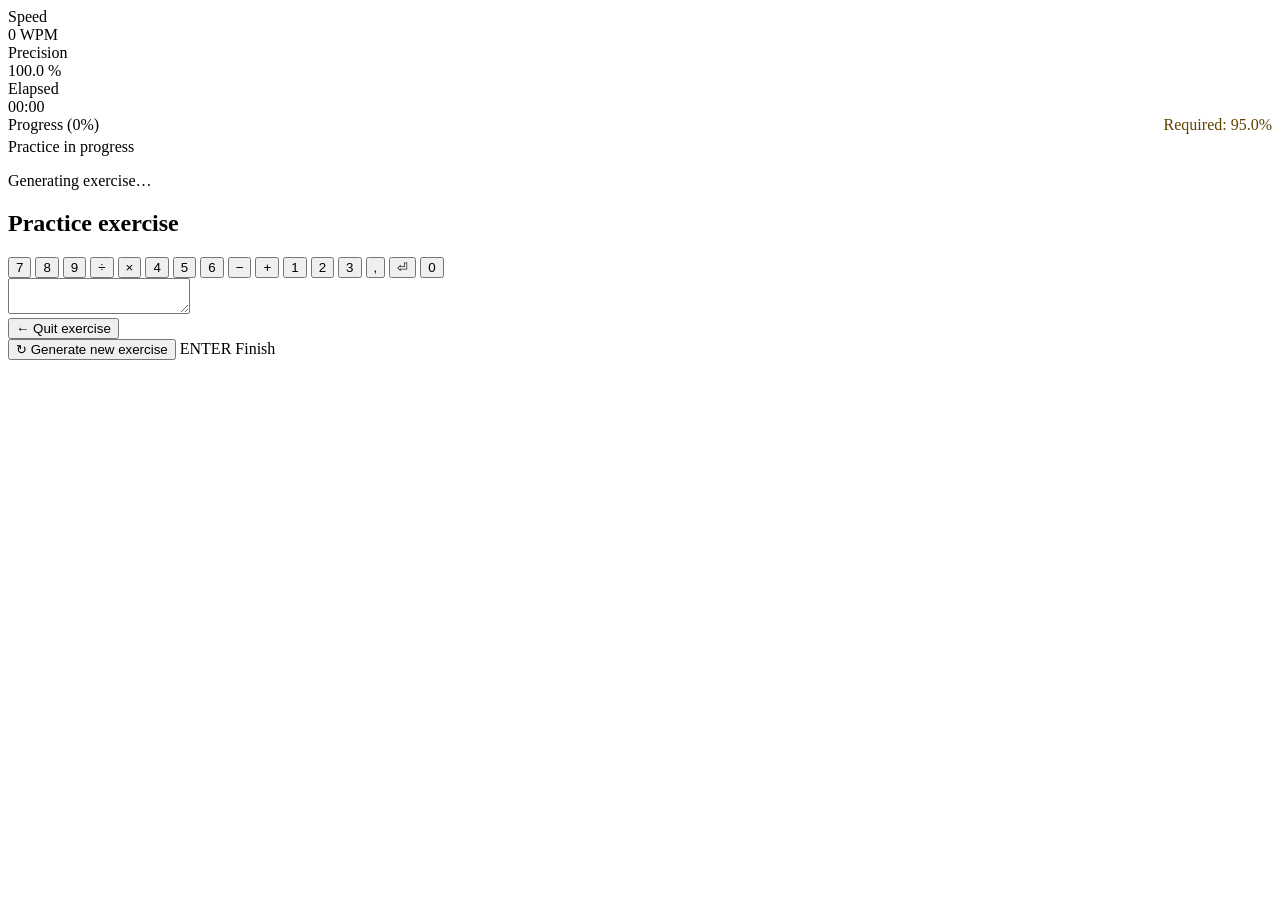
<file: src/main/resources/templates/exercise.html>
<!DOCTYPE html>
<html th:lang="${#locale.toLanguageTag()}" xmlns:th="http://www.thymeleaf.org">
<head>
  <title th:text="#{title.exercise}">TypeShift — Prose Exercise</title>
</head>
<body>
  <section th:fragment="content">
    <!-- Top bureau metric ledger strip (sticky readout) -->
    <aside class="readout-bar" th:attr="aria-label=#{exercise.metrics}">
      <div class="readout-row">
        <div class="readouts">
          <div class="readout">
            <span class="label-caps" style="color: var(--muted)" th:text="#{exercise.speed}">Speed</span>
            <div><span class="val" id="live-wpm">0</span> <span class="unit">WPM</span></div>
          </div>
          <div class="readout">
            <span class="label-caps" style="color: var(--muted)" th:text="#{exercise.precision}">Precision</span>
            <div><span class="val" id="live-acc" style="color: var(--success)">100.0</span> <span class="unit">%</span></div>
          </div>
          <div class="readout">
            <span class="label-caps" style="color: var(--muted)" th:text="#{exercise.elapsed}">Elapsed</span>
            <div><span class="val" id="live-timer">00:00</span></div>
          </div>
          <div class="readout-gauge">
            <div class="label-caps" style="display:flex; justify-content:space-between; margin-bottom:4px">
              <span style="color: var(--muted)"><span th:text="#{exercise.quota}">Progress</span> (<span id="gauge-label">0%</span>)</span>
              <span style="color: #5f4100" th:text="#{exercise.required}">Required: 95.0%</span>
            </div>
            <div class="gauge">
              <div class="gauge-fill" id="gauge-bar" style="width: 0%"></div>
              <div class="gauge-marker" title="Minimum audit certification threshold (95%)"></div>
            </div>
          </div>
        </div>
        <div class="shift-state label-caps" th:text="#{exercise.shiftState(${stageId})}">Practice in progress</div>
      </div>
    </aside>

    <div class="page">
      <!-- Async docket loader: the shell renders instantly; htmx fetches the generated docket so LLM latency never blocks the page. -->
      <div id="exercise-loading" class="docket type-card"
           th:attr="hx-get=@{/exercise/{stageId}/{examKey}/docket(stageId=${stageId},examKey=${examKey})},
                    data-failed=#{exercise.generationFailed},
                    data-retry=#{exercise.retry}"
           hx-trigger="load" hx-target="this" hx-swap="outerHTML">
        <p class="label-caps" th:text="#{exercise.generating}">Generating exercise…</p>
      </div>
    </div>

    <!-- Provider outages surface on the docket request; keep the shell visible and offer a retry. -->
    <script>
      document.addEventListener('htmx:beforeSwap', function (event) {
        var placeholder = event.detail.target;
        if (event.detail.xhr.status < 400 || !placeholder || placeholder.id !== 'exercise-loading') {
          return;
        }
        event.detail.shouldSwap = false;

        var errorCard = document.createElement('div');
        errorCard.id = 'exercise-loading';
        errorCard.className = 'docket type-card';
        errorCard.setAttribute('role', 'alert');
        errorCard.setAttribute('data-failed', placeholder.getAttribute('data-failed'));
        errorCard.setAttribute('data-retry', placeholder.getAttribute('data-retry'));
        errorCard.setAttribute('hx-get', placeholder.getAttribute('hx-get'));
        var message = document.createElement('p');
        message.className = 'label-caps';
        message.textContent = errorCard.getAttribute('data-failed');
        var retry = document.createElement('button');
        retry.className = 'btn';
        retry.type = 'button';
        retry.textContent = errorCard.getAttribute('data-retry');
        retry.setAttribute('hx-get', errorCard.getAttribute('hx-get'));
        retry.setAttribute('hx-trigger', 'click');
        retry.setAttribute('hx-target', '#exercise-loading');
        retry.setAttribute('hx-swap', 'outerHTML');
        errorCard.append(message, retry);
        placeholder.replaceWith(errorCard);
        window.htmx.process(errorCard);
      });
    </script>
  </section>

  <!-- Generated docket fragment: served on GET /exercise/{stageId}/{examKey}/docket -->
  <div th:fragment="docket">
    <!-- Main exercise docket -->
    <div id="typing-docket" class="docket type-card"
         th:attr="data-target=${dataTarget},data-mode=${dataMode},data-expected=${dataExpected}"
         th:classappend="${taskClass != null ? ' docket--' + taskClass : ''}">
      <div class="docket-head">
        <div class="docket-title">
          <div class="docket-title-meta">
            <h2 class="headline-md" id="docket-title" th:text="${docketLabel}">Practice exercise</h2>
          </div>
        </div>
      </div>
      <div id="typing-container">
        <p class="type-pane" id="prose-display" aria-live="off" style="white-space: pre-line"
           th:text="${dataMode == 'numeric' ? dataTarget : ''}"></p>
        <div class="pad-block" th:if="${dataMode == 'numeric'}">
          <div id="practice-pad" class="pad-value" contenteditable="false" aria-live="polite"></div>
          <div id="math-verdict" role="status" hidden></div>
          <!-- Keypad dispatches typepad CustomEvents; the engine owns capture (ADR-006). -->
          <div id="keypad" class="keypad">
            <button type="button" data-code="Numpad7">7</button>
            <button type="button" data-code="Numpad8">8</button>
            <button type="button" data-code="Numpad9">9</button>
            <button type="button" data-code="NumpadDivide">÷</button>
            <button type="button" data-code="NumpadMultiply">×</button>
            <button type="button" data-code="Numpad4">4</button>
            <button type="button" data-code="Numpad5">5</button>
            <button type="button" data-code="Numpad6">6</button>
            <button type="button" data-code="NumpadSubtract">−</button>
            <button type="button" data-code="NumpadAdd">+</button>
            <button type="button" data-code="Numpad1">1</button>
            <button type="button" data-code="Numpad2">2</button>
            <button type="button" data-code="Numpad3">3</button>
            <button type="button" data-code="NumpadDecimal">,</button>
            <button type="button" data-code="NumpadEnter">⏎</button>
            <button type="button" data-code="Numpad0">0</button>
          </div>
        </div>
        <textarea th:unless="${dataMode == 'numeric'}" id="practice-input"
                  th:attr="aria-label=#{exercise.inputLabel}"
                  autocomplete="off" autocorrect="off" autocapitalize="off" spellcheck="false"></textarea>
      </div>
      <div class="docket-foot label-caps">
        <form method="get" action="/stage-map">
          <button class="btn btn-ghost" type="submit">
            <span aria-hidden="true">←</span>
            <span th:text="#{exercise.stageMapReturn}">Quit exercise</span>
          </button>
        </form>
        <button class="btn btn-ghost" type="button" onclick="window.location.reload()">
          <span aria-hidden="true">↻</span>
          <span th:text="#{exercise.newCopy}">Generate new exercise</span>
        </button>
        <span><span class="kbd">ENTER</span> <span th:text="#{exercise.finish}">Finish</span></span>
      </div>
    </div>

  </div>

</body>
</html>
</file>
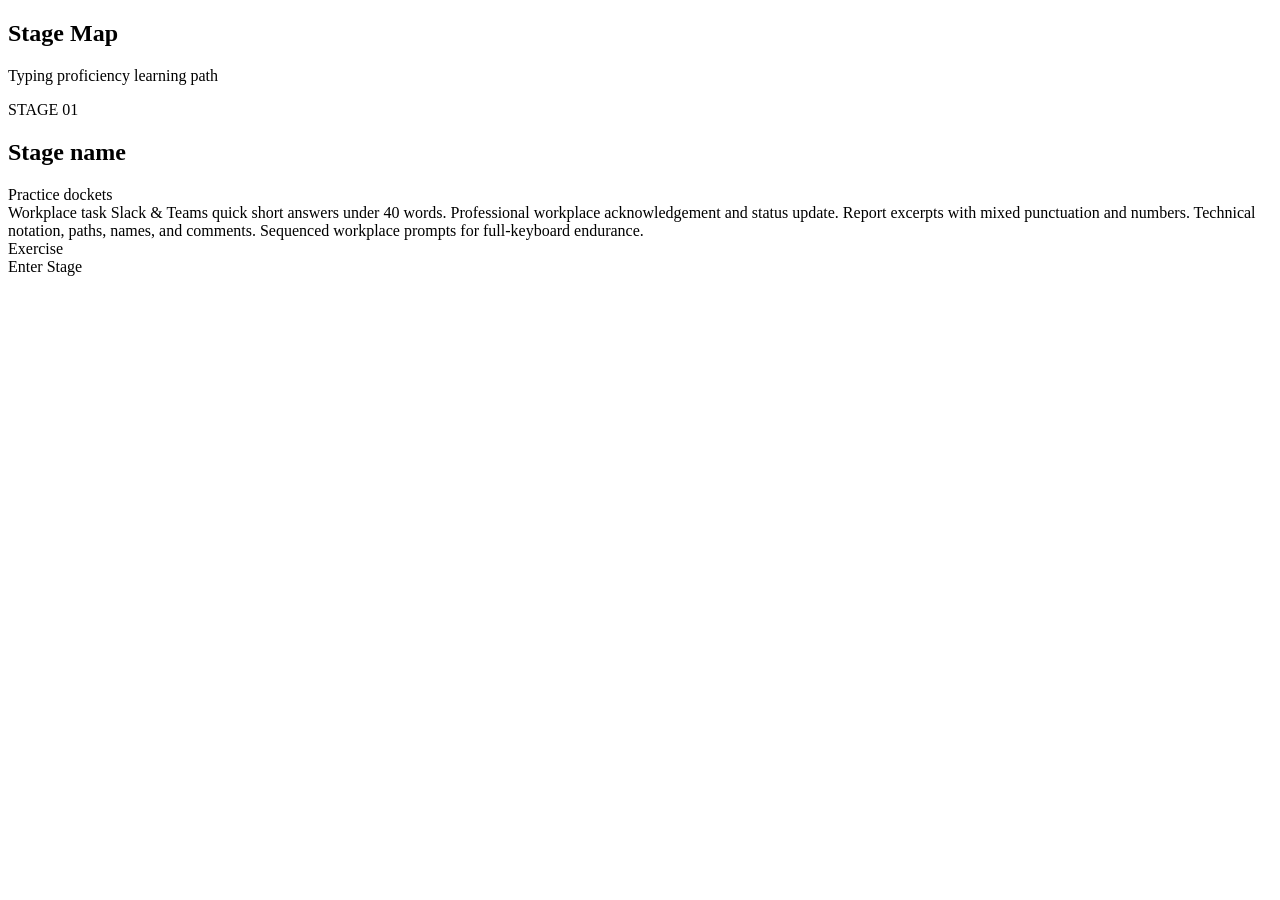
<file: src/main/resources/templates/stage-map.html>
<!DOCTYPE html>
<html th:lang="${#locale.toLanguageTag()}" xmlns:th="http://www.thymeleaf.org">
<head>
  <title th:text="#{title.stageMap}">TypeShift — Stage Map</title>
</head>
<body>
  <section th:fragment="content">
    <div class="page">
      <div class="page-head">
        <div>
          <h1 class="headline-xl" th:text="#{stageMap.heading}">Stage Map</h1>
          <p class="body-lg" th:text="#{stageMap.subtitle}">Typing proficiency learning path</p>
        </div>
      </div>

      <div class="stage-grid">
        <section class="stn" th:each="stageId : ${stageIds}"
                 th:with="stageExercises=${exercisesByStage[__${stageId}__]}"
                 th:classappend="${stageId == 5 ? 'stn--wide' : ''}">
          <div class="stn-head">
            <div class="id">
              <span class="tag tag-ink" th:text="|#{common.stage} ${#numbers.formatInteger(stageId, 2)}|">STAGE 01</span>
              <h2 class="headline-md" th:text="${stageNames[__${stageId}__]}">Stage name</h2>
            </div>
          </div>
          <div class="stn-body">
            <span class="label-caps" th:text="${stageId == 5 ? #messages.msg('stageMap.workplaceDockets') : #messages.msg('stageMap.practiceDockets')}">Practice dockets</span>
            <div class="stn-task-grid" th:if="${stageId == 5}">
              <a class="stn-task" th:each="exercise : ${stageExercises}"
                 th:href="@{/exercise/{stageId}/{examKey}(stageId=${stageId},examKey=${exercise.examKey})}">
                <span class="stn-task-title" th:text="${exercise.label}">Workplace task</span>
                <span class="stn-task-description" th:switch="${exercise.examKey}">
                  <span th:case="'exam-1'" th:text="#{stageMap.taskChatDescription}">Slack &amp; Teams quick short answers under 40 words.</span>
                  <span th:case="'exam-2'" th:text="#{stageMap.taskEmailDescription}">Professional workplace acknowledgement and status update.</span>
                  <span th:case="'exam-3'" th:text="#{stageMap.taskDocumentDescription}">Report excerpts with mixed punctuation and numbers.</span>
                  <span th:case="'exam-4'" th:text="#{stageMap.taskCodeDescription}">Technical notation, paths, names, and comments.</span>
                  <span th:case="'grad'" th:text="#{stageMap.taskEnduranceDescription}">Sequenced workplace prompts for full-keyboard endurance.</span>
                </span>
              </a>
            </div>
            <div class="stn-exercise-list" th:unless="${stageId == 5}">
              <a class="label-caps" th:each="exercise : ${stageExercises}"
                 th:href="@{/exercise/{stageId}/{examKey}(stageId=${stageId},examKey=${exercise.examKey})}"
                 th:text="${exercise.label}">Exercise</a>
            </div>
          </div>
          <footer class="stn-footer">
            <a class="btn" th:href="@{/exercise/{stageId}/{examKey}(stageId=${stageId},examKey=${stageExercises[0].examKey})}"
               th:text="${stageId == 5 ? #messages.msg('stageMap.enterStagePreview') : #messages.msg('stageMap.enterStage', stageId)}">Enter Stage</a>
          </footer>
        </section>
      </div>
    </div>
  </section>
</body>
</html>
</file>
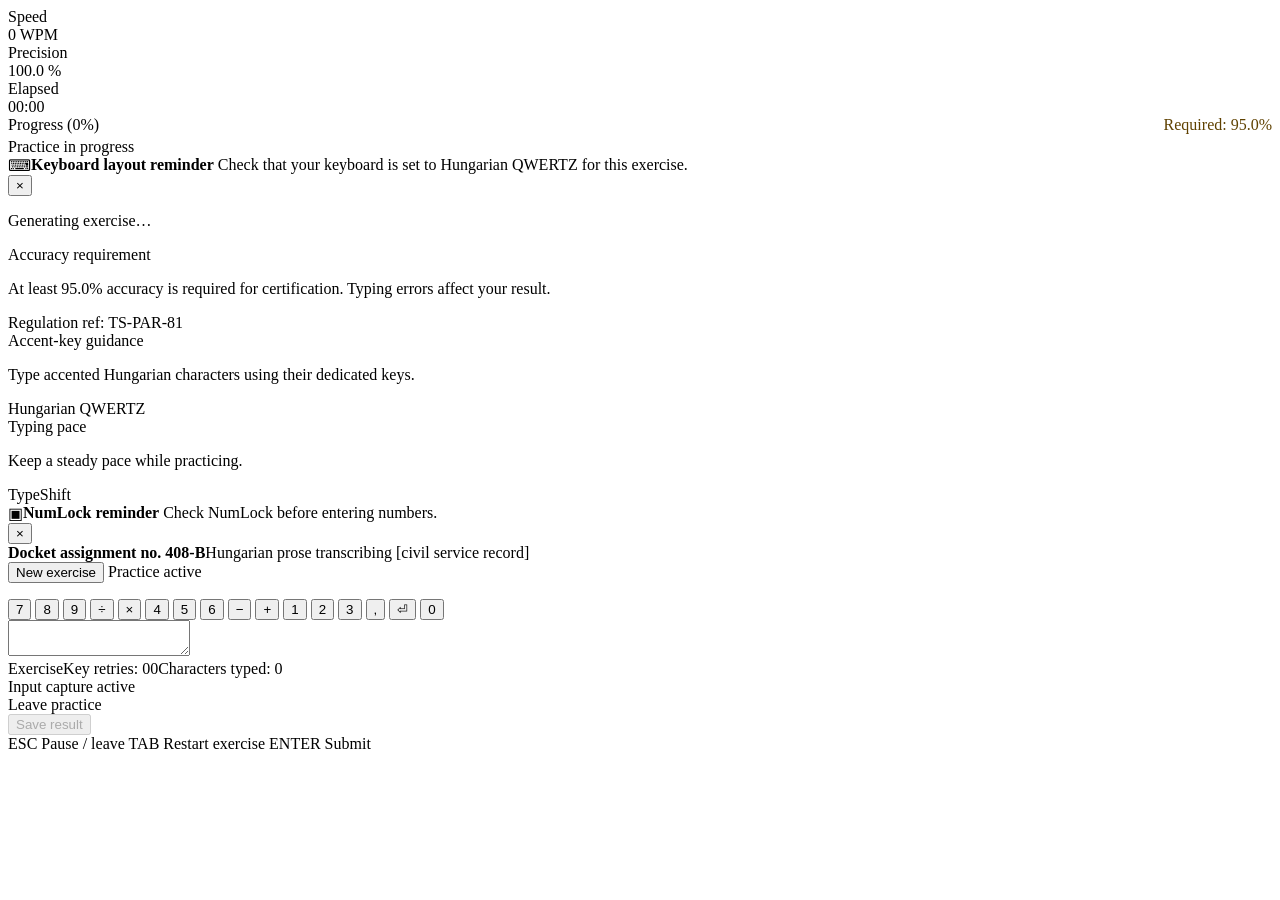
<file: typeshift-backend/src/main/resources/templates/exercise.html>
<!DOCTYPE html>
<html th:lang="${#locale.toLanguageTag()}" xmlns:th="http://www.thymeleaf.org">
<head>
  <title th:text="#{title.exercise}">TypeShift — Prose Exercise</title>
</head>
<body>
  <section th:fragment="content">
    <!-- Top bureau metric ledger strip (sticky readout) -->
    <aside class="readout-bar" th:attr="aria-label=#{exercise.metrics}">
      <div class="readout-row">
        <div class="readouts">
          <div class="readout">
            <span class="label-caps" style="color: var(--muted)" th:text="#{exercise.speed}">Speed</span>
            <div><span class="val" id="live-wpm">0</span> <span class="unit">WPM</span></div>
          </div>
          <div class="readout">
            <span class="label-caps" style="color: var(--muted)" th:text="#{exercise.precision}">Precision</span>
            <div><span class="val" id="live-acc" style="color: var(--green)">100.0</span> <span class="unit">%</span></div>
          </div>
          <div class="readout">
            <span class="label-caps" style="color: var(--muted)" th:text="#{exercise.elapsed}">Elapsed</span>
            <div><span class="val" id="live-timer">00:00</span></div>
          </div>
          <div class="readout-gauge">
            <div class="label-caps" style="display:flex; justify-content:space-between; margin-bottom:4px">
              <span style="color: var(--muted)"><span th:text="#{exercise.quota}">Progress</span> (<span id="gauge-label">0%</span>)</span>
              <span style="color: #5f4100" th:text="#{exercise.required}">Required: 95.0%</span>
            </div>
            <div class="gauge">
              <div class="gauge-fill" id="gauge-bar" style="width: 0%"></div>
              <div class="gauge-marker" title="Minimum audit certification threshold (95%)"></div>
            </div>
          </div>
        </div>
        <div class="shift-state label-caps" th:text="#{exercise.shiftState(${stageId})}">Practice in progress</div>
      </div>
    </aside>

    <div class="page">
      <!-- Standard notice 14-HU: one-time keyboard reminder (story 5.8) -->
      <div class="notice" id="keyboard-banner" th:attr="aria-label=#{exercise.keyboardNotice}">
        <div style="display:flex; gap: var(--space-sm); align-items:flex-start">
          <span aria-hidden="true">⌨</span>
          <div>
            <span class="label-caps"><strong th:text="#{exercise.keyboardNotice}">Keyboard layout reminder</strong></span>
            <span th:text="#{exercise.keyboardNoticeText}">Check that your keyboard is set to Hungarian QWERTZ for this exercise.</span>
          </div>
        </div>
        <button class="close" type="button" th:attr="aria-label=#{common.dismiss}"
                onclick="document.getElementById('keyboard-banner').style.display='none'">×</button>
      </div>

      <!-- Async docket loader: the shell renders instantly; htmx fetches the generated docket so LLM latency never blocks the page. -->
      <div id="exercise-loading" class="docket type-card"
           th:attr="hx-get=@{/exercise/{stageId}/{examKey}/docket(stageId=${stageId},examKey=${examKey})},
                    data-failed=#{exercise.generationFailed},
                    data-retry=#{exercise.retry}"
           hx-trigger="load" hx-target="this" hx-swap="outerHTML">
        <p class="label-caps" th:text="#{exercise.generating}">Generating exercise…</p>
      </div>

      <!-- Archival clerk compliance notes -->
      <div class="notes-grid">
        <div class="note">
          <span class="label-caps" style="color: var(--green)" th:text="#{exercise.requirement}">Accuracy requirement</span>
          <p th:text="#{exercise.accuracyText}">At least 95.0% accuracy is required for certification. Typing errors affect your result.</p>
          <span class="label-caps" style="color: var(--muted)">Regulation ref: TS-PAR-81</span>
        </div>
        <div class="note">
          <span class="label-caps" style="color: var(--green)" th:text="#{exercise.accentProtocol}">Accent-key guidance</span>
          <p th:text="#{exercise.accentText}">Type accented Hungarian characters using their dedicated keys.</p>
          <span class="label-caps" style="color: var(--muted)">Hungarian QWERTZ</span>
        </div>
        <div class="note">
          <span class="label-caps" style="color: var(--green)" th:text="#{exercise.audit}">Typing pace</span>
          <p th:text="#{exercise.auditText}">Keep a steady pace while practicing.</p>
          <span class="label-caps" style="color: var(--muted)">TypeShift</span>
        </div>
      </div>
    </div>

    <!-- Provider outages surface on the docket request; keep the shell visible and offer a retry. -->
    <script>
      document.addEventListener('htmx:beforeSwap', function (event) {
        var placeholder = event.detail.target;
        var responseUrl = new URL(event.detail.xhr.responseURL, window.location.href);
        if (responseUrl.origin === window.location.origin && responseUrl.pathname === '/login') {
          event.detail.shouldSwap = false;
          window.location.assign(responseUrl.href);
          return;
        }
        if (event.detail.xhr.status < 400 || !placeholder || placeholder.id !== 'exercise-loading') {
          return;
        }
        event.detail.shouldSwap = false;

        var errorCard = document.createElement('div');
        errorCard.id = 'exercise-loading';
        errorCard.className = 'docket type-card';
        errorCard.setAttribute('role', 'alert');
        errorCard.setAttribute('data-failed', placeholder.getAttribute('data-failed'));
        errorCard.setAttribute('data-retry', placeholder.getAttribute('data-retry'));
        errorCard.setAttribute('hx-get', placeholder.getAttribute('hx-get'));
        var message = document.createElement('p');
        message.className = 'label-caps';
        message.textContent = errorCard.getAttribute('data-failed');
        var retry = document.createElement('button');
        retry.className = 'btn';
        retry.type = 'button';
        retry.textContent = errorCard.getAttribute('data-retry');
        retry.setAttribute('hx-get', errorCard.getAttribute('hx-get'));
        retry.setAttribute('hx-trigger', 'click');
        retry.setAttribute('hx-target', '#exercise-loading');
        retry.setAttribute('hx-swap', 'outerHTML');
        errorCard.append(message, retry);
        placeholder.replaceWith(errorCard);
        window.htmx.process(errorCard);
      });
    </script>
  </section>

  <!-- Generated docket fragment: served on GET /exercise/{stageId}/{examKey}/docket -->
  <div th:fragment="docket">
    <!-- Standard notice 15-NU: keypad lock reminder, numeric dockets only (ADR-006) -->
    <div class="notice" id="numlock-banner" th:if="${dataMode == 'numeric'}" th:attr="aria-label=#{exercise.numLockNotice}">
      <div style="display:flex; gap: var(--space-sm); align-items:flex-start">
        <span aria-hidden="true">▣</span>
        <div>
          <span class="label-caps"><strong th:text="#{exercise.numLockNotice}">NumLock reminder</strong></span>
          <span th:text="#{exercise.numLockText}">Check NumLock before entering numbers.</span>
        </div>
      </div>
      <button class="close" type="button" th:attr="aria-label=#{common.dismiss}"
              onclick="document.getElementById('numlock-banner').style.display='none'">×</button>
    </div>

    <!-- Main exercise docket -->
    <div id="typing-docket" class="docket type-card"
         th:attr="data-target=${dataTarget},data-mode=${dataMode},data-expected=${dataExpected}"
         th:classappend="${taskClass != null ? ' docket--' + taskClass : ''}">
      <div class="docket-head">
        <div style="display:flex; gap: var(--space-sm); flex-wrap:wrap; align-items:center">
          <span class="label-caps"><strong th:text="${docketLabel}">Docket assignment no. 408-B</strong></span>
          <span class="label-caps" style="color: var(--muted)" th:text="${docketFraming}">Hungarian prose transcribing [civil service record]</span>
        </div>
        <button class="btn btn-ghost" type="button" onclick="window.location.reload()" th:text="#{exercise.newCopy}">New exercise</button>
        <span class="tag tag-green" th:text="#{exercise.classified}">Practice active</span>
      </div>
      <div id="typing-container">
        <p class="type-pane" id="prose-display" aria-live="off" style="white-space: pre-line"
           th:text="${dataMode == 'numeric' ? dataTarget : ''}"></p>
        <div class="pad-block" th:if="${dataMode == 'numeric'}">
          <div id="practice-pad" class="pad-value" contenteditable="false" aria-live="polite"></div>
          <div id="math-verdict" role="status" hidden></div>
          <!-- Keypad dispatches typepad CustomEvents; the engine owns capture (ADR-006). -->
          <div id="keypad" class="keypad">
            <button type="button" data-code="Numpad7">7</button>
            <button type="button" data-code="Numpad8">8</button>
            <button type="button" data-code="Numpad9">9</button>
            <button type="button" data-code="NumpadDivide">÷</button>
            <button type="button" data-code="NumpadMultiply">×</button>
            <button type="button" data-code="Numpad4">4</button>
            <button type="button" data-code="Numpad5">5</button>
            <button type="button" data-code="Numpad6">6</button>
            <button type="button" data-code="NumpadSubtract">−</button>
            <button type="button" data-code="NumpadAdd">+</button>
            <button type="button" data-code="Numpad1">1</button>
            <button type="button" data-code="Numpad2">2</button>
            <button type="button" data-code="Numpad3">3</button>
            <button type="button" data-code="NumpadDecimal">,</button>
            <button type="button" data-code="NumpadEnter">⏎</button>
            <button type="button" data-code="Numpad0">0</button>
          </div>
        </div>
        <textarea th:unless="${dataMode == 'numeric'}" id="practice-input"
                  th:attr="aria-label=#{exercise.inputLabel}"
                  autocomplete="off" autocorrect="off" autocapitalize="off" spellcheck="false"></textarea>
      </div>
      <div class="docket-foot label-caps">
        <div style="display:flex; gap: var(--space-md); flex-wrap:wrap">
          <span th:text="#{exercise.batch}">Exercise</span>
          <span><span th:text="${dataMode == 'numeric' ? #messages.msg('exercise.missed') : #messages.msg('exercise.keyRetries')}">Key retries</span>:
            <span id="retry-count">00</span></span>
          <span><span th:text="#{exercise.grossCharacters}">Characters typed</span>: <span id="gross-count">0</span></span>
        </div>
        <span th:text="#{exercise.carriage}">Input capture active</span>
      </div>
    </div>

    <!-- Terminal control footer -->
    <div class="controls-row">
      <a class="btn btn-ghost" th:href="@{/stage-map}" th:text="#{exercise.abandon}">Leave practice</a>
      <form id="exercise-submission" method="post"
            th:action="@{/exercise/{stageId}/{examKey}/submit(stageId=${stageId},examKey=${examKey})}">
        <input id="submitted-text" name="typedText" type="hidden">
        <input id="elapsed-seconds" name="elapsedSeconds" type="hidden">
        <input id="exercise-token" name="exerciseToken" type="hidden" th:value="${exerciseToken}">
        <button id="submit-result" class="btn" type="submit" disabled th:text="#{exercise.save}">Save result</button>
      </form>
      <div class="key-hints label-caps">
        <span><span class="kbd">ESC</span> <span th:text="#{exercise.pause}">Pause / leave</span></span>
        <span><span class="kbd">TAB</span> <span th:text="#{exercise.restart}">Restart exercise</span></span>
        <span><span class="kbd">ENTER</span> <span th:text="#{exercise.commit}">Submit</span></span>
      </div>
    </div>
  </div>

</body>
</html>
</file>
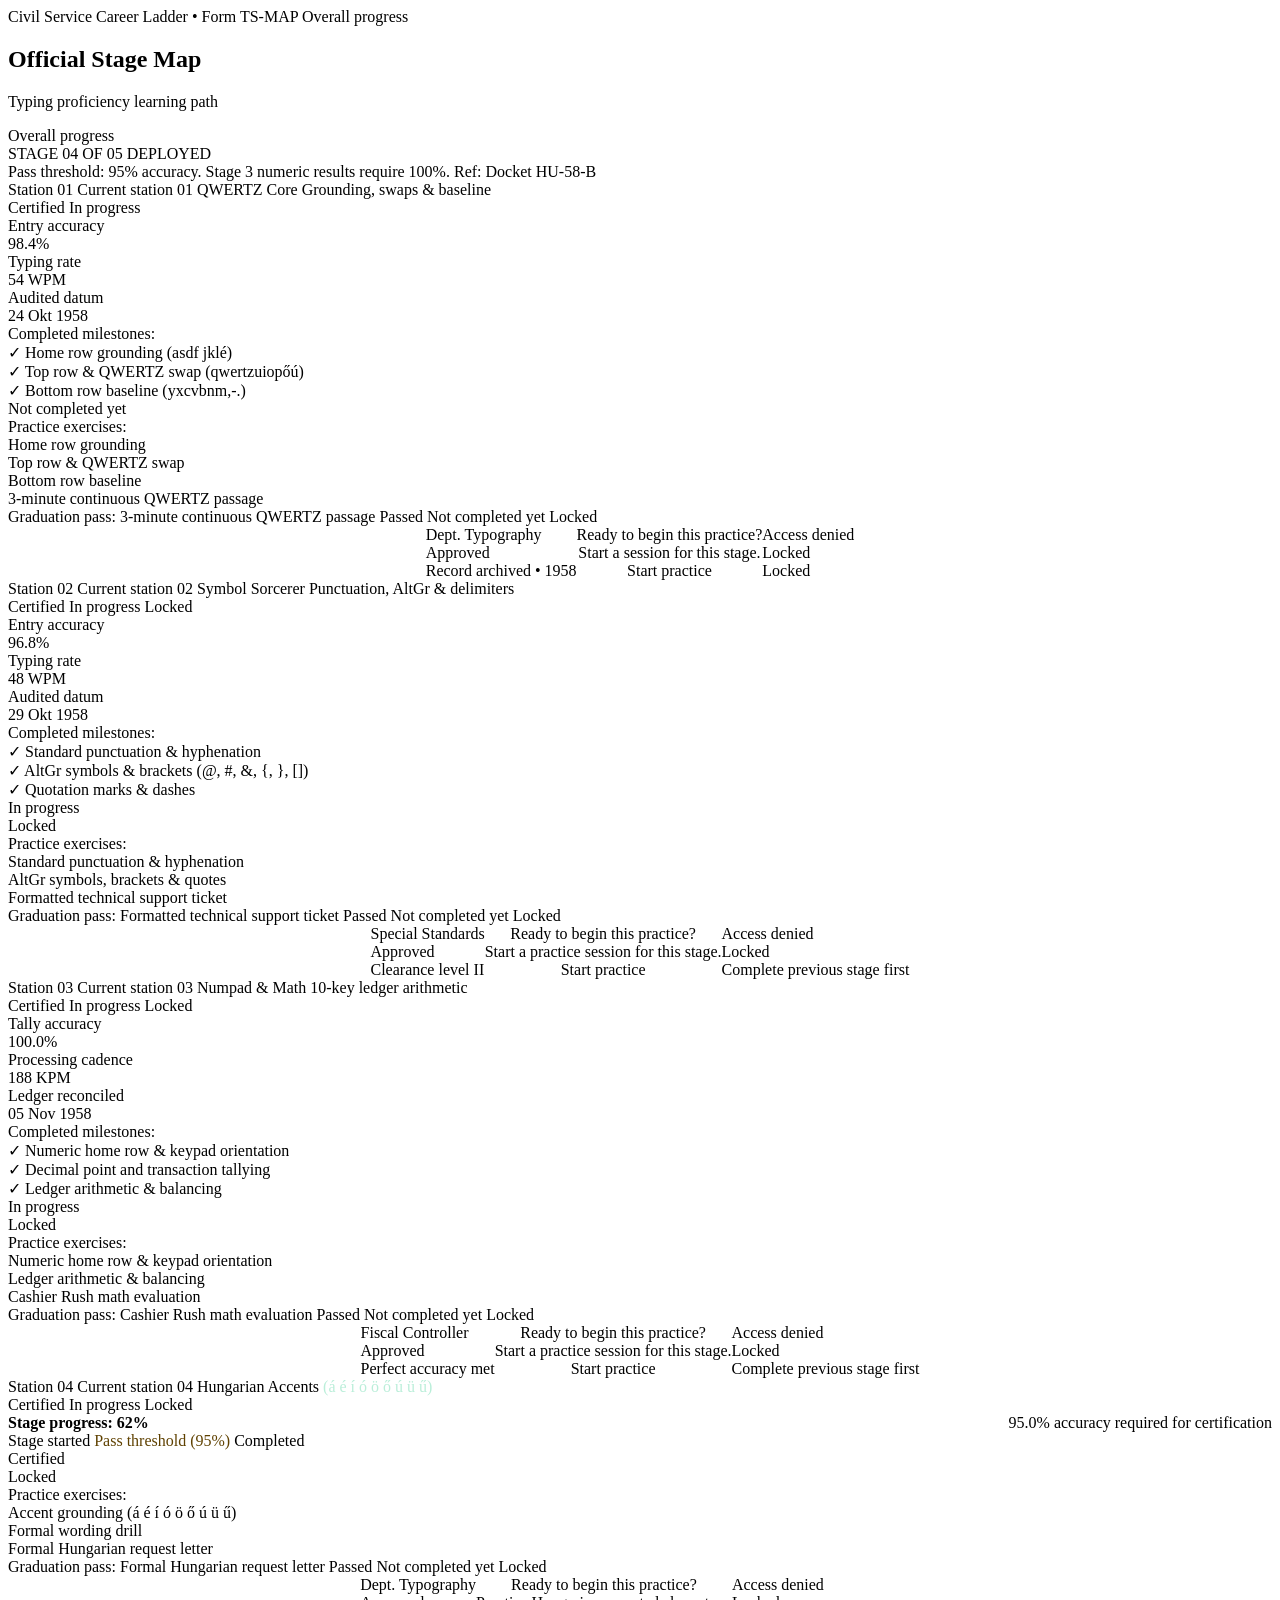
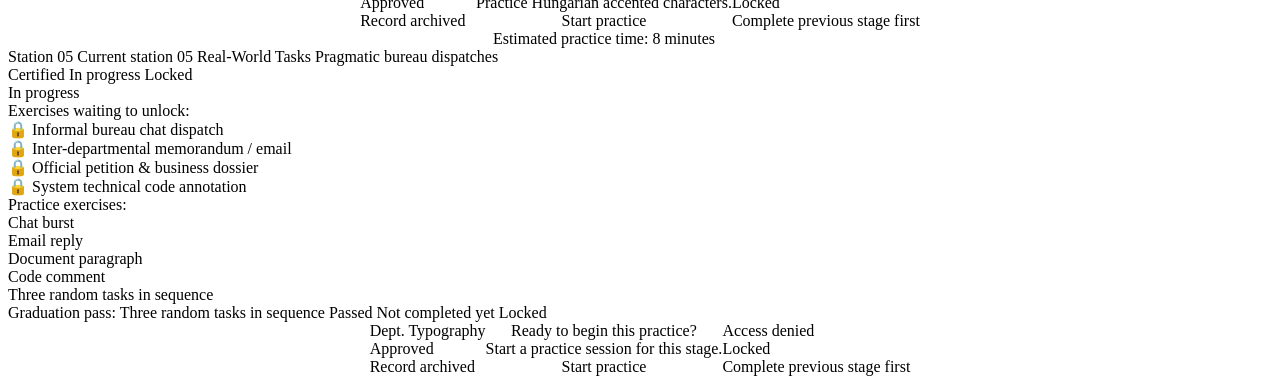
<file: typeshift-backend/src/main/resources/templates/stage-map.html>
<!DOCTYPE html>
<html th:lang="${#locale.toLanguageTag()}" xmlns:th="http://www.thymeleaf.org">
<head>
  <title th:text="#{title.stageMap}">TypeShift — Official Stage Map</title>
</head>
<body>
  <section th:fragment="content">
    <div class="page">
      <!-- Header: civil service directive layout -->
      <div class="directive">
        <span class="label-caps" style="color: var(--green)" th:text="#{stageMap.subtitle}">Civil Service Career Ladder • Form TS-MAP</span>
        <span class="label-caps" style="color: var(--muted)" th:text="#{stageMap.standing}">Overall progress</span>
      </div>
      <div class="page-head">
        <div>
          <h1 class="headline-xl" th:text="#{stageMap.heading}">Official Stage Map</h1>
          <p class="body-lg" th:text="#{stageMap.subtitle}">Typing proficiency learning path</p>
        </div>
        <div class="docket" style="padding: var(--space-sm) var(--space-md)">
          <span class="label-caps" style="color: var(--muted)" th:text="#{stageMap.standing}">Overall progress</span>
          <div class="metric-counter" style="color: var(--green)" th:text="#{stageMap.deployed(${#numbers.formatInteger(currentStage, 2)})}">STAGE 04 OF 05 DEPLOYED</div>
        </div>
      </div>
      <div class="directive">
        <span class="label-caps" th:text="#{stageMap.passNotice}">Pass threshold: 95% accuracy. Stage 3 numeric results require 100%.</span>
        <span class="label-caps" style="color: var(--muted)">Ref: Docket HU-58-B</span>
      </div>

      <!-- Station cascade -->
      <div style="display:flex; flex-direction:column; gap: var(--space-lg)">

        <!-- Station 1: QWERTZ Core -->
        <div class="stn" th:classappend="${currentStage == 1 ? 'active' : (currentStage &lt; 1 ? 'locked' : '')}">
          <div class="stn-head">
            <div class="id">
              <span class="tag tag-ink" th:if="${currentStage != 1}" th:text="#{stageMap.station('01')}">Station 01</span>
              <span class="tag tag-brass" th:if="${currentStage == 1}" th:text="#{stageMap.currentStation('01')}">Current station 01</span>
              <span class="headline-md">QWERTZ Core</span>
              <span class="label-caps" style="color: var(--muted)">Grounding, swaps &amp; baseline</span>
            </div>
            <span class="label-caps" style="color: var(--approved)" th:if="${currentStage > 1}" th:text="#{stageMap.certified}">Certified</span>
            <span class="tag tag-brass" th:if="${currentStage == 1}" th:text="#{stageMap.active}">In progress</span>
          </div>
          <div class="stn-body">
            <div style="display:flex; flex-direction:column; gap: var(--space-md)">
              <div th:if="${currentStage > 1}" style="display:flex; flex-direction:column; gap: var(--space-md)">
                <div class="stn-stats">
                  <div class="cell"><span class="label-caps" style="color: var(--muted)" th:text="#{stageMap.accuracy}">Entry accuracy</span>
                    <div class="metric-counter">98.4%</div></div>
                  <div class="cell"><span class="label-caps" style="color: var(--muted)" th:text="#{stageMap.typingRate}">Typing rate</span>
                    <div class="metric-counter">54 WPM</div></div>
                  <div class="cell"><span class="label-caps" style="color: var(--muted)" th:text="#{stageMap.auditDate}">Audited datum</span>
                    <div class="label-caps" style="color: var(--green)">24 Okt 1958</div></div>
                </div>
                <div style="display:flex; flex-direction:column; gap: var(--space-xs)">
                  <span class="label-caps" style="color: var(--muted)" th:text="#{stageMap.milestones}">Completed milestones:</span>
                  <span>✓ Home row grounding (<span class="mono">asdf jklé</span>)</span>
                  <span>✓ Top row &amp; QWERTZ swap (<span class="mono">qwertzuiopőú</span>)</span>
                  <span>✓ Bottom row baseline (<span class="mono">yxcvbnm,-.</span>)</span>
                </div>
              </div>
              <div th:if="${currentStage &lt;= 1}" class="docket" style="padding: var(--space-sm) var(--space-md)">
                <span class="label-caps" style="color: var(--muted)" th:text="#{stageMap.pending}">Not completed yet</span>
              </div>
              <div style="display:flex; flex-direction:column; gap: var(--space-xs)">
                <span class="label-caps" style="color: var(--muted)" th:text="#{stageMap.practiceDockets}">Practice exercises:</span>
                <a class="label-caps" th:href="@{/exercise/1/exam-1}">Home row grounding</a>
                <a class="label-caps" th:href="@{/exercise/1/exam-2}">Top row &amp; QWERTZ swap</a>
                <a class="label-caps" th:href="@{/exercise/1/exam-3}">Bottom row baseline</a>
                <a class="label-caps" th:href="@{/exercise/1/grad}">3-minute continuous QWERTZ passage</a>
              </div>
              <div class="stn-grad">
                <span class="label-caps"><span th:text="#{stageMap.graduationPass}">Graduation pass:</span> 3-minute continuous QWERTZ passage</span>
                <span class="label-caps" style="color: var(--green)" th:if="${currentStage > 1}" th:text="#{status.passed}">Passed</span>
                <span class="label-caps" style="color: var(--muted)" th:if="${currentStage == 1}" th:text="#{stageMap.pending}">Not completed yet</span>
                <span class="label-caps" style="color: var(--muted)" th:if="${currentStage &lt; 1}" th:text="#{stageMap.sealed}">Locked</span>
              </div>
            </div>
            <div style="display:flex; justify-content:center">
              <div class="stamp-plate" th:if="${currentStage > 1}">
                <span class="label-caps" style="color: var(--approved)" th:text="#{stageMap.department}">Dept. Typography</span>
                <div class="big" th:text="#{stageMap.approved}">Approved</div>
                <span class="label-caps" style="color: var(--approved)">Record archived • 1958</span>
              </div>
              <div class="docket" th:if="${currentStage == 1}" style="display:flex; flex-direction:column; align-items:center; gap: var(--space-md); text-align:center">
                <div>
                  <span class="label-caps" style="color: var(--muted)" th:text="#{stageMap.startPrompt}">Ready to begin this practice?</span>
                  <p style="margin: var(--space-xs) 0 0" th:text="#{stageMap.startDescription}">Start a session for this stage.</p>
                </div>
                <a class="btn btn-primary btn-block" th:href="@{/exercise/1/exam-1}" th:text="#{stageMap.start}">Start practice</a>
              </div>
              <div class="stamp-sealed stamp" th:if="${currentStage &lt; 1}">
                <div class="label-caps" th:text="#{stageMap.accessDenied}">Access denied</div>
                <div class="headline-md" style="margin: var(--space-xs) 0" th:text="#{stageMap.sealed}">Locked</div>
                <div class="label-caps" th:text="#{stageMap.sealed}">Locked</div>
              </div>
            </div>
          </div>
        </div>

        <!-- Station 2: Symbol Sorcerer -->
        <div class="stn" th:classappend="${currentStage == 2 ? 'active' : (currentStage &lt; 2 ? 'locked' : '')}">
          <div class="stn-head">
            <div class="id">
              <span class="tag tag-ink" th:if="${currentStage != 2}" th:text="#{stageMap.station('02')}">Station 02</span>
              <span class="tag tag-brass" th:if="${currentStage == 2}" th:text="#{stageMap.currentStation('02')}">Current station 02</span>
              <span class="headline-md">Symbol Sorcerer</span>
              <span class="label-caps" style="color: var(--muted)">Punctuation, AltGr &amp; delimiters</span>
            </div>
            <span class="label-caps" style="color: var(--approved)" th:if="${currentStage > 2}" th:text="#{stageMap.certified}">Certified</span>
            <span class="tag tag-brass" th:if="${currentStage == 2}" th:text="#{stageMap.active}">In progress</span>
            <span class="label-caps" style="color: var(--muted)" th:if="${currentStage &lt; 2}" th:text="#{stageMap.locked(1)}">Locked</span>
          </div>
          <div class="stn-body">
            <div style="display:flex; flex-direction:column; gap: var(--space-md)">
              <div th:if="${currentStage > 2}" style="display:flex; flex-direction:column; gap: var(--space-md)">
                <div class="stn-stats">
                  <div class="cell"><span class="label-caps" style="color: var(--muted)" th:text="#{stageMap.accuracy}">Entry accuracy</span>
                    <div class="metric-counter">96.8%</div></div>
                  <div class="cell"><span class="label-caps" style="color: var(--muted)" th:text="#{stageMap.typingRate}">Typing rate</span>
                    <div class="metric-counter">48 WPM</div></div>
                  <div class="cell"><span class="label-caps" style="color: var(--muted)" th:text="#{stageMap.auditDate}">Audited datum</span>
                    <div class="label-caps" style="color: var(--green)">29 Okt 1958</div></div>
                </div>
                <div style="display:flex; flex-direction:column; gap: var(--space-xs)">
                  <span class="label-caps" style="color: var(--muted)" th:text="#{stageMap.milestones}">Completed milestones:</span>
                  <span>✓ Standard punctuation &amp; hyphenation</span>
                  <span>✓ AltGr symbols &amp; brackets (<span class="mono">@, #, &amp;, {, }, []</span>)</span>
                  <span>✓ Quotation marks &amp; dashes</span>
                </div>
              </div>
              <div th:if="${currentStage == 2}" class="docket" style="padding: var(--space-sm) var(--space-md)">
                <span class="label-caps" style="color: var(--muted)" th:text="#{stageMap.active}">In progress</span>
              </div>
              <div th:if="${currentStage &lt; 2}" class="docket" style="padding: var(--space-sm) var(--space-md)">
                <span class="label-caps" style="color: var(--muted)" th:text="#{stageMap.locked(1)}">Locked</span>
              </div>
              <div style="display:flex; flex-direction:column; gap: var(--space-xs)">
                <span class="label-caps" style="color: var(--muted)" th:text="#{stageMap.practiceDockets}">Practice exercises:</span>
                <a class="label-caps" th:href="@{/exercise/2/exam-1}">Standard punctuation &amp; hyphenation</a>
                <a class="label-caps" th:href="@{/exercise/2/exam-2}">AltGr symbols, brackets &amp; quotes</a>
                <a class="label-caps" th:href="@{/exercise/2/grad}">Formatted technical support ticket</a>
              </div>
              <div class="stn-grad">
                <span class="label-caps"><span th:text="#{stageMap.graduationPass}">Graduation pass:</span> Formatted technical support ticket</span>
                <span class="label-caps" style="color: var(--green)" th:if="${currentStage > 2}" th:text="#{status.passed}">Passed</span>
                <span class="label-caps" style="color: var(--muted)" th:if="${currentStage == 2}" th:text="#{stageMap.pending}">Not completed yet</span>
                <span class="label-caps" style="color: var(--muted)" th:if="${currentStage &lt; 2}" th:text="#{stageMap.sealed}">Locked</span>
              </div>
            </div>
            <div style="display:flex; justify-content:center">
              <div class="stamp-plate" th:if="${currentStage > 2}">
                <span class="label-caps" style="color: var(--approved)" th:text="#{stageMap.department}">Special Standards</span>
                <div class="big" th:text="#{stageMap.approved}">Approved</div>
                <span class="label-caps" style="color: var(--approved)">Clearance level II</span>
              </div>
              <div class="docket" th:if="${currentStage == 2}" style="display:flex; flex-direction:column; align-items:center; gap: var(--space-md); text-align:center">
                <div>
                  <span class="label-caps" style="color: var(--muted)" th:text="#{stageMap.startPrompt}">Ready to begin this practice?</span>
                  <p style="margin: var(--space-xs) 0 0" th:text="#{stageMap.startDescription}">Start a practice session for this stage.</p>
                </div>
                <a class="btn btn-primary btn-block" th:href="@{/exercise/2/exam-1}" th:text="#{stageMap.start}">Start practice</a>
              </div>
              <div class="stamp-sealed stamp" th:if="${currentStage &lt; 2}">
                <div class="label-caps" th:text="#{stageMap.accessDenied}">Access denied</div>
                <div class="headline-md" style="margin: var(--space-xs) 0" th:text="#{stageMap.sealed}">Locked</div>
                <div class="label-caps" th:text="#{stageMap.locked(1)}">Complete previous stage first</div>
              </div>
            </div>
          </div>
        </div>

        <!-- Station 3: Numpad & Math -->
        <div class="stn" th:classappend="${currentStage == 3 ? 'active' : (currentStage &lt; 3 ? 'locked' : '')}">
          <div class="stn-head">
            <div class="id">
              <span class="tag tag-ink" th:if="${currentStage != 3}" th:text="#{stageMap.station('03')}">Station 03</span>
              <span class="tag tag-brass" th:if="${currentStage == 3}" th:text="#{stageMap.currentStation('03')}">Current station 03</span>
              <span class="headline-md">Numpad &amp; Math</span>
              <span class="label-caps" style="color: var(--muted)">10-key ledger arithmetic</span>
            </div>
            <span class="label-caps" style="color: var(--approved)" th:if="${currentStage > 3}" th:text="#{stageMap.certified}">Certified</span>
            <span class="tag tag-brass" th:if="${currentStage == 3}" th:text="#{stageMap.active}">In progress</span>
            <span class="label-caps" style="color: var(--muted)" th:if="${currentStage &lt; 3}" th:text="#{stageMap.locked(2)}">Locked</span>
          </div>
          <div class="stn-body">
            <div style="display:flex; flex-direction:column; gap: var(--space-md)">
              <div th:if="${currentStage > 3}" style="display:flex; flex-direction:column; gap: var(--space-md)">
                <div class="stn-stats">
                  <div class="cell"><span class="label-caps" style="color: var(--muted)" th:text="#{stageMap.accuracy}">Tally accuracy</span>
                    <div class="metric-counter" style="color: var(--green)">100.0%</div></div>
                  <div class="cell"><span class="label-caps" style="color: var(--muted)" th:text="#{stageMap.typingRate}">Processing cadence</span>
                    <div class="metric-counter">188 KPM</div></div>
                  <div class="cell"><span class="label-caps" style="color: var(--muted)" th:text="#{stageMap.auditDate}">Ledger reconciled</span>
                    <div class="label-caps" style="color: var(--green)">05 Nov 1958</div></div>
                </div>
                <div style="display:flex; flex-direction:column; gap: var(--space-xs)">
                  <span class="label-caps" style="color: var(--muted)" th:text="#{stageMap.milestones}">Completed milestones:</span>
                  <span>✓ Numeric home row &amp; keypad orientation</span>
                  <span>✓ Decimal point and transaction tallying</span>
                  <span>✓ Ledger arithmetic &amp; balancing</span>
                </div>
              </div>
              <div th:if="${currentStage == 3}" class="docket" style="padding: var(--space-sm) var(--space-md)">
                <span class="label-caps" style="color: var(--muted)" th:text="#{stageMap.active}">In progress</span>
              </div>
              <div th:if="${currentStage &lt; 3}" class="docket" style="padding: var(--space-sm) var(--space-md)">
                <span class="label-caps" style="color: var(--muted)" th:text="#{stageMap.locked(2)}">Locked</span>
              </div>
              <div style="display:flex; flex-direction:column; gap: var(--space-xs)">
                <span class="label-caps" style="color: var(--muted)" th:text="#{stageMap.practiceDockets}">Practice exercises:</span>
                <a class="label-caps" th:href="@{/exercise/3/exam-1}">Numeric home row &amp; keypad orientation</a>
                <a class="label-caps" th:href="@{/exercise/3/exam-2}">Ledger arithmetic &amp; balancing</a>
                <a class="label-caps" th:href="@{/exercise/3/grad}">Cashier Rush math evaluation</a>
              </div>
              <div class="stn-grad">
                <span class="label-caps"><span th:text="#{stageMap.graduationPass}">Graduation pass:</span> Cashier Rush math evaluation</span>
                <span class="label-caps" style="color: var(--green)" th:if="${currentStage > 3}" th:text="#{status.passed}">Passed</span>
                <span class="label-caps" style="color: var(--muted)" th:if="${currentStage == 3}" th:text="#{stageMap.pending}">Not completed yet</span>
                <span class="label-caps" style="color: var(--muted)" th:if="${currentStage &lt; 3}" th:text="#{stageMap.sealed}">Locked</span>
              </div>
            </div>
            <div style="display:flex; justify-content:center">
              <div class="stamp-plate" th:if="${currentStage > 3}">
                <span class="label-caps" style="color: var(--approved)" th:text="#{stageMap.department}">Fiscal Controller</span>
                <div class="big" th:text="#{stageMap.approved}">Approved</div>
                <span class="label-caps" style="color: var(--approved)">Perfect accuracy met</span>
              </div>
              <div class="docket" th:if="${currentStage == 3}" style="display:flex; flex-direction:column; align-items:center; gap: var(--space-md); text-align:center">
                <div>
                  <span class="label-caps" style="color: var(--muted)" th:text="#{stageMap.startPrompt}">Ready to begin this practice?</span>
                  <p style="margin: var(--space-xs) 0 0" th:text="#{stageMap.startDescription}">Start a practice session for this stage.</p>
                </div>
                <a class="btn btn-primary btn-block" th:href="@{/exercise/3/exam-1}" th:text="#{stageMap.start}">Start practice</a>
              </div>
              <div class="stamp-sealed stamp" th:if="${currentStage &lt; 3}">
                <div class="label-caps" th:text="#{stageMap.accessDenied}">Access denied</div>
                <div class="headline-md" style="margin: var(--space-xs) 0" th:text="#{stageMap.sealed}">Locked</div>
                <div class="label-caps" th:text="#{stageMap.locked(2)}">Complete previous stage first</div>
              </div>
            </div>
          </div>
        </div>

        <!-- Station 4: Hungarian Accents -->
        <div class="stn" th:classappend="${currentStage == 4 ? 'active' : (currentStage &lt; 4 ? 'locked' : '')}">
          <div class="stn-head">
            <div class="id">
              <span class="tag tag-ink" th:if="${currentStage != 4}" th:text="#{stageMap.station('04')}">Station 04</span>
              <span class="tag tag-brass" th:if="${currentStage == 4}" th:text="#{stageMap.currentStation('04')}">Current station 04</span>
              <span class="headline-md">Hungarian Accents</span>
              <span class="mono" style="color: #baeed9">(á é í ó ö ő ú ü ű)</span>
            </div>
            <span class="label-caps" style="color: var(--approved)" th:if="${currentStage > 4}" th:text="#{stageMap.certified}">Certified</span>
            <span class="tag tag-brass" th:if="${currentStage == 4}" th:text="#{stageMap.active}">In progress</span>
            <span class="label-caps" style="color: var(--muted)" th:if="${currentStage &lt; 4}" th:text="#{stageMap.locked(3)}">Locked</span>
          </div>
          <div class="stn-body">
            <div style="display:flex; flex-direction:column; gap: var(--space-md)">
              <div th:if="${currentStage == 4}" class="docket" style="display:flex; flex-direction:column; gap: var(--space-sm)">
                <div class="label-caps" style="display:flex; justify-content:space-between">
                  <strong th:text="#{stageMap.progressIndex}">Stage progress: 62%</strong>
                  <span style="color: var(--muted)" th:text="#{stageMap.benchmark}">95.0% accuracy required for certification</span>
                </div>
                <div class="gauge gauge-tall">
                  <div class="gauge-fill" style="width: 62%"></div>
                  <div class="gauge-marker" title="Official pass threshold (95%)"></div>
                </div>
                <div class="gauge-legend label-caps">
                  <span th:text="#{stageMap.initialization}">Stage started</span>
                  <span style="color: #5f4100" th:text="#{stageMap.passThreshold}">Pass threshold (95%)</span>
                  <span th:text="#{stageMap.completion}">Completed</span>
                </div>
              </div>
              <div th:if="${currentStage > 4}" class="docket" style="padding: var(--space-sm) var(--space-md)">
                <span class="label-caps" style="color: var(--muted)" th:text="#{stageMap.certified}">Certified</span>
              </div>
              <div th:if="${currentStage &lt; 4}" class="docket" style="padding: var(--space-sm) var(--space-md)">
                <span class="label-caps" style="color: var(--muted)" th:text="#{stageMap.locked(3)}">Locked</span>
              </div>
              <div style="display:flex; flex-direction:column; gap: var(--space-xs)">
                <span class="label-caps" style="color: var(--muted)" th:text="#{stageMap.practiceDockets}">Practice exercises:</span>
                <a class="label-caps" th:href="@{/exercise/4/exam-1}">Accent grounding (á é í ó ö ő ú ü ű)</a>
                <a class="label-caps" th:href="@{/exercise/4/exam-2}">Formal wording drill</a>
                <a class="label-caps" th:href="@{/exercise/4/grad}">Formal Hungarian request letter</a>
              </div>
              <div class="stn-grad">
                <span class="label-caps"><span th:text="#{stageMap.graduationPass}">Graduation pass:</span> Formal Hungarian request letter</span>
                <span class="label-caps" style="color: var(--green)" th:if="${currentStage > 4}" th:text="#{status.passed}">Passed</span>
                <span class="label-caps" style="color: var(--muted)" th:if="${currentStage == 4}" th:text="#{stageMap.pending}">Not completed yet</span>
                <span class="label-caps" style="color: var(--muted)" th:if="${currentStage &lt; 4}" th:text="#{stageMap.sealed}">Locked</span>
              </div>
            </div>
            <div style="display:flex; justify-content:center">
              <div class="stamp-plate" th:if="${currentStage > 4}">
                <span class="label-caps" style="color: var(--approved)">Dept. Typography</span>
                <div class="big" th:text="#{stageMap.approved}">Approved</div>
                <span class="label-caps" style="color: var(--approved)">Record archived</span>
              </div>
              <div class="docket" th:if="${currentStage == 4}" style="display:flex; flex-direction:column; align-items:center; gap: var(--space-md); text-align:center">
                <div>
                  <span class="label-caps" style="color: var(--muted)" th:text="#{stageMap.startPrompt}">Ready to begin this practice?</span>
                  <p style="margin: var(--space-xs) 0 0" th:text="#{stageMap.accentDescription}">Practice Hungarian accented characters.</p>
                </div>
                <a class="btn btn-primary btn-block" th:href="@{/exercise/4/exam-1}" th:text="#{stageMap.start}">Start practice</a>
                <span class="label-caps" style="color: var(--muted)" th:text="#{stageMap.estimatedTime}">Estimated practice time: 8 minutes</span>
              </div>
              <div class="stamp-sealed stamp" th:if="${currentStage &lt; 4}">
                <div class="label-caps" th:text="#{stageMap.accessDenied}">Access denied</div>
                <div class="headline-md" style="margin: var(--space-xs) 0" th:text="#{stageMap.sealed}">Locked</div>
                <div class="label-caps" th:text="#{stageMap.locked(3)}">Complete previous stage first</div>
              </div>
            </div>
          </div>
        </div>

        <!-- Station 5: Real-World Tasks -->
        <div class="stn" th:classappend="${currentStage == 5 ? 'active' : (currentStage &lt; 5 ? 'locked' : '')}">
          <div class="stn-head">
            <div class="id">
              <span class="tag tag-ink" th:if="${currentStage != 5}" th:text="#{stageMap.station('05')}">Station 05</span>
              <span class="tag tag-brass" th:if="${currentStage == 5}" th:text="#{stageMap.currentStation('05')}">Current station 05</span>
              <span class="headline-md" style="color: var(--muted)">Real-World Tasks</span>
              <span class="label-caps" style="color: var(--muted)">Pragmatic bureau dispatches</span>
            </div>
            <span class="label-caps" style="color: var(--approved)" th:if="${currentStage > 5}" th:text="#{stageMap.certified}">Certified</span>
            <span class="tag tag-brass" th:if="${currentStage == 5}" th:text="#{stageMap.active}">In progress</span>
            <span class="label-caps" style="color: var(--muted)" th:if="${currentStage &lt; 5}" th:text="#{stageMap.locked(4)}">Locked</span>
          </div>
          <div class="stn-body">
            <div style="display:flex; flex-direction:column; gap: var(--space-md)">
              <div th:if="${currentStage == 5}" class="docket" style="padding: var(--space-sm) var(--space-md)">
                <span class="label-caps" style="color: var(--muted)" th:text="#{stageMap.active}">In progress</span>
              </div>
              <div th:if="${currentStage &lt; 5}">
                <span class="label-caps" style="color: var(--muted)" th:text="#{stageMap.pendingExercises}">Exercises waiting to unlock:</span>
                <div style="display:flex; flex-direction:column; gap: var(--space-xs); color: var(--muted)">
                  <span>🔒 Informal bureau chat dispatch</span>
                  <span>🔒 Inter-departmental memorandum / email</span>
                  <span>🔒 Official petition &amp; business dossier</span>
                  <span>🔒 System technical code annotation</span>
                </div>
              </div>
              <div style="display:flex; flex-direction:column; gap: var(--space-xs)">
                <span class="label-caps" style="color: var(--muted)" th:text="#{stageMap.practiceDockets}">Practice exercises:</span>
                <a class="label-caps" th:href="@{/exercise/5/exam-1}">Chat burst</a>
                <a class="label-caps" th:href="@{/exercise/5/exam-2}">Email reply</a>
                <a class="label-caps" th:href="@{/exercise/5/exam-3}">Document paragraph</a>
                <a class="label-caps" th:href="@{/exercise/5/exam-4}">Code comment</a>
                <a class="label-caps" th:href="@{/exercise/5/grad}">Three random tasks in sequence</a>
              </div>
              <div class="stn-grad">
                <span class="label-caps"><span th:text="#{stageMap.graduationPass}">Graduation pass:</span> Three random tasks in sequence</span>
                <span class="label-caps" style="color: var(--green)" th:if="${currentStage > 5}" th:text="#{status.passed}">Passed</span>
                <span class="label-caps" style="color: var(--muted)" th:if="${currentStage == 5}" th:text="#{stageMap.pending}">Not completed yet</span>
                <span class="label-caps" style="color: var(--muted)" th:if="${currentStage &lt; 5}" th:text="#{stageMap.sealed}">Locked</span>
              </div>
            </div>
            <div style="display:flex; justify-content:center">
              <div class="stamp-plate" th:if="${currentStage > 5}">
                <span class="label-caps" style="color: var(--approved)" th:text="#{stageMap.department}">Dept. Typography</span>
                <div class="big" th:text="#{stageMap.approved}">Approved</div>
                <span class="label-caps" style="color: var(--approved)">Record archived</span>
              </div>
              <div class="docket" th:if="${currentStage == 5}" style="display:flex; flex-direction:column; align-items:center; gap: var(--space-md); text-align:center">
                <div>
                  <span class="label-caps" style="color: var(--muted)" th:text="#{stageMap.startPrompt}">Ready to begin this practice?</span>
                  <p style="margin: var(--space-xs) 0 0" th:text="#{stageMap.startDescription}">Start a practice session for this stage.</p>
                </div>
                <a class="btn btn-primary btn-block" th:href="@{/exercise/5/exam-1}" th:text="#{stageMap.start}">Start practice</a>
              </div>
              <div class="stamp-sealed stamp" th:if="${currentStage &lt; 5}">
                <div class="label-caps" th:text="#{stageMap.accessDenied}">Access denied</div>
                <div class="headline-md" style="margin: var(--space-xs) 0" th:text="#{stageMap.sealed}">Locked</div>
                <div class="label-caps" th:text="#{stageMap.locked(4)}">Complete previous stage first</div>
              </div>
            </div>
          </div>
        </div>
      </div>

    </div>
  </section>
</body>
</html>
</file>
